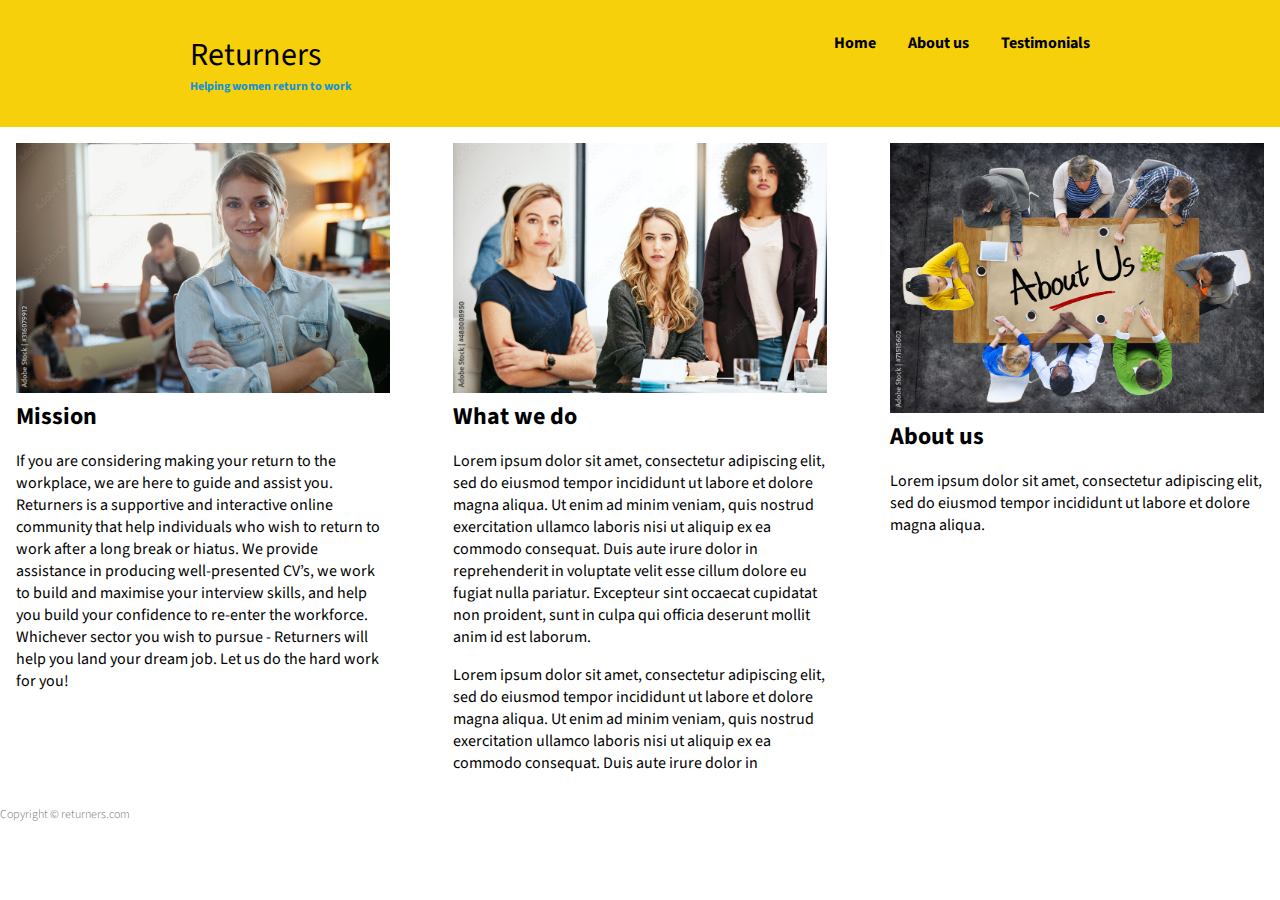
<file: index.html>
<!DOCTYPE html>
<html lang="en">
    <head>
        <head>
        <meta charset="UTF-8">
        <meta name="viewport" content="width=device-width, initial-scale=1.0">
        <title>Returners</title>
        <link rel="preconnect" href="https://fonts.gstatic.com">
        <link href="https://fonts.googleapis.com/css2?family=PT+Sans:ital,wght@0,400;0,700;1,400&family=Source+Sans+Pro:wght@900&display=swap" rel="stylesheet">
        <link href="index.css" rel="stylesheet">
    </head>

    <body> 
        <header>
            <div class="container container-nav">
                <div class="site-title">
                    <a href="index.html"><h1>Returners</h1></a>
                    <p class="subtitle">Helping women return to work</p>
                </div>
                <nav>
                    <ul>
                        <li><a href="index.html">Home</a></li>
                        <li><a href="aboutus.html">About us</a></li>
                        <li><a href="testimonials.html">Testimonials</a></li>
                    </ul>
                </nav>
            </div> <!-- / .container -->
        </header> 
        <div class="container-column">
                      
            <div class="columns">
                <div class="col col-1">
                    <img src="images/testimonials.jpeg" alt="testimonials">
                    <h2>Mission</h2>
                    <p>If you are considering making your return to the workplace, we are here to guide and assist you. Returners is a supportive and interactive online community that help individuals who wish to return to work after a long break or hiatus. We provide assistance in producing well-presented CV’s, we work to build and maximise your interview skills, and help you build your confidence to re-enter the workforce. Whichever sector you wish to pursue
                         - Returners will help you land your dream job. Let us do the hard work for you!
                    </p>
                </div>
                <div class="col col-2">
                    <img src="images/our work.jpeg" alt="our work">
                    <h2>What we do</h2>
                    <p>Lorem ipsum dolor sit amet, consectetur adipiscing elit, sed do eiusmod tempor incididunt ut labore et dolore magna aliqua. Ut enim ad minim veniam, quis nostrud exercitation ullamco laboris nisi ut aliquip ex ea commodo consequat. Duis aute irure dolor in reprehenderit in voluptate velit esse cillum dolore eu fugiat nulla pariatur. Excepteur sint occaecat cupidatat non proident, sunt in culpa qui officia deserunt mollit anim id est laborum.</p>
                    <p>Lorem ipsum dolor sit amet, consectetur adipiscing elit, sed do eiusmod tempor incididunt ut labore et dolore magna aliqua. Ut enim ad minim veniam, quis nostrud exercitation ullamco laboris nisi ut aliquip ex ea commodo consequat. Duis aute irure dolor in </p>
                    
                </div>
                <div class="col col-3">
                    <img src="images/about us.jpeg" alt="testimonials">
                    <h2>About us</h2>
                    <p>Lorem ipsum dolor sit amet, consectetur adipiscing elit, sed do eiusmod tempor incididunt ut labore et dolore magna aliqua.</p>
                </div>
            </div>
            
        </div>

        <footer>
            <p class="text-center">Copyright &copy; returners.com</p>
          </footer>

    </body>



    </html>
</file>
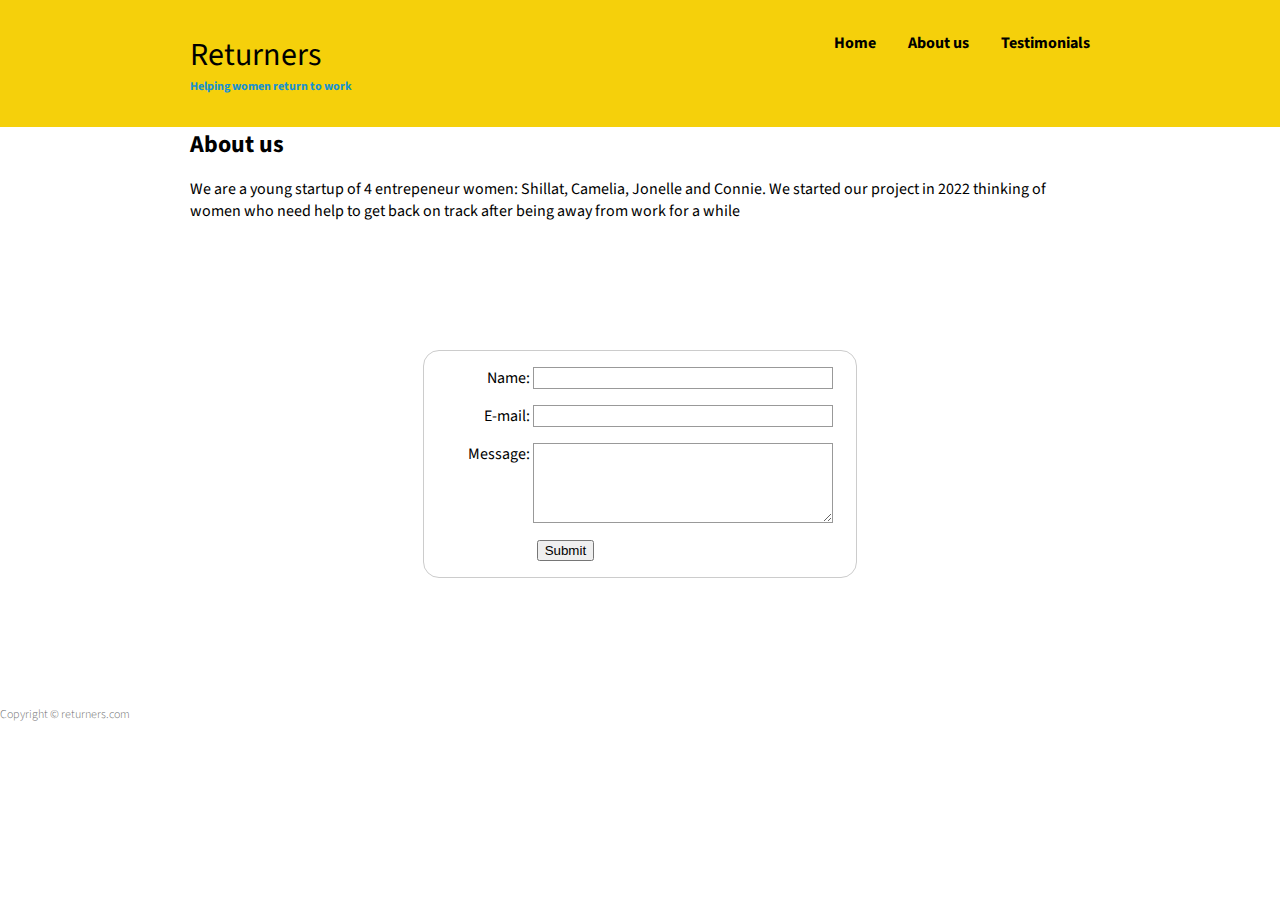
<file: aboutus.html>
<!DOCTYPE html>
<html lang="en">
    <head>
        <head>
        <meta charset="UTF-8">
        <meta name="viewport" content="width=device-width, initial-scale=1.0">
        <title>Returners</title>
        <link rel="preconnect" href="https://fonts.gstatic.com">
        <link href="https://fonts.googleapis.com/css2?family=PT+Sans:ital,wght@0,400;0,700;1,400&family=Source+Sans+Pro:wght@900&display=swap" rel="stylesheet">
        <link href="index.css" rel="stylesheet">
    </head>

    <body> 
        <header>
            <div class="container container-nav">
                <div class="site-title">
                    <a href="index.html"><h1>Returners</h1></a>
                    <p class="subtitle">Helping women return to work</p>
                </div>
                <nav>
                    <ul>
                        <li><a href="index.html">Home</a></li>
                        <li><a href="aboutus.html">About us</a></li>
                        <li><a href="testimonials.html">Testimonials</a></li>
                    </ul>
                </nav>
            </div> <!-- / .container -->
        </header>
     
    <div class="container">
        
        <h2>About us</h2>
        <p>We are a young startup of 4 entrepeneur women: Shillat, Camelia, Jonelle and Connie. 
        We started our project in 2022 thinking of women who need help to get back on track after being away from work for a while</p>
    </div>


        <!-- form -->
        <form action="/form-page" method="post" onsubmit="return confirmUpdate();" >
            <ul>
             <li>
               <label for="name">Name:</label>
               <input type="text" id="name" name="user_name">
             </li>
             <li>
               <label for="mail">E-mail:</label>
               <input type="email" id="mail" name="user_email">
             </li>
             <li>
               <label for="msg">Message:</label>
               <textarea id="msg" name="user_message"></textarea>
             </li>
             <li class="button">
                <button type="submit">Submit</button>
              </li>
            </ul>
           </form>


        <footer>
            <p class="text-center">Copyright &copy; returners.com</p>
          </footer>


    </body>

    <script src="index.js"></script>

    </html>
</file>
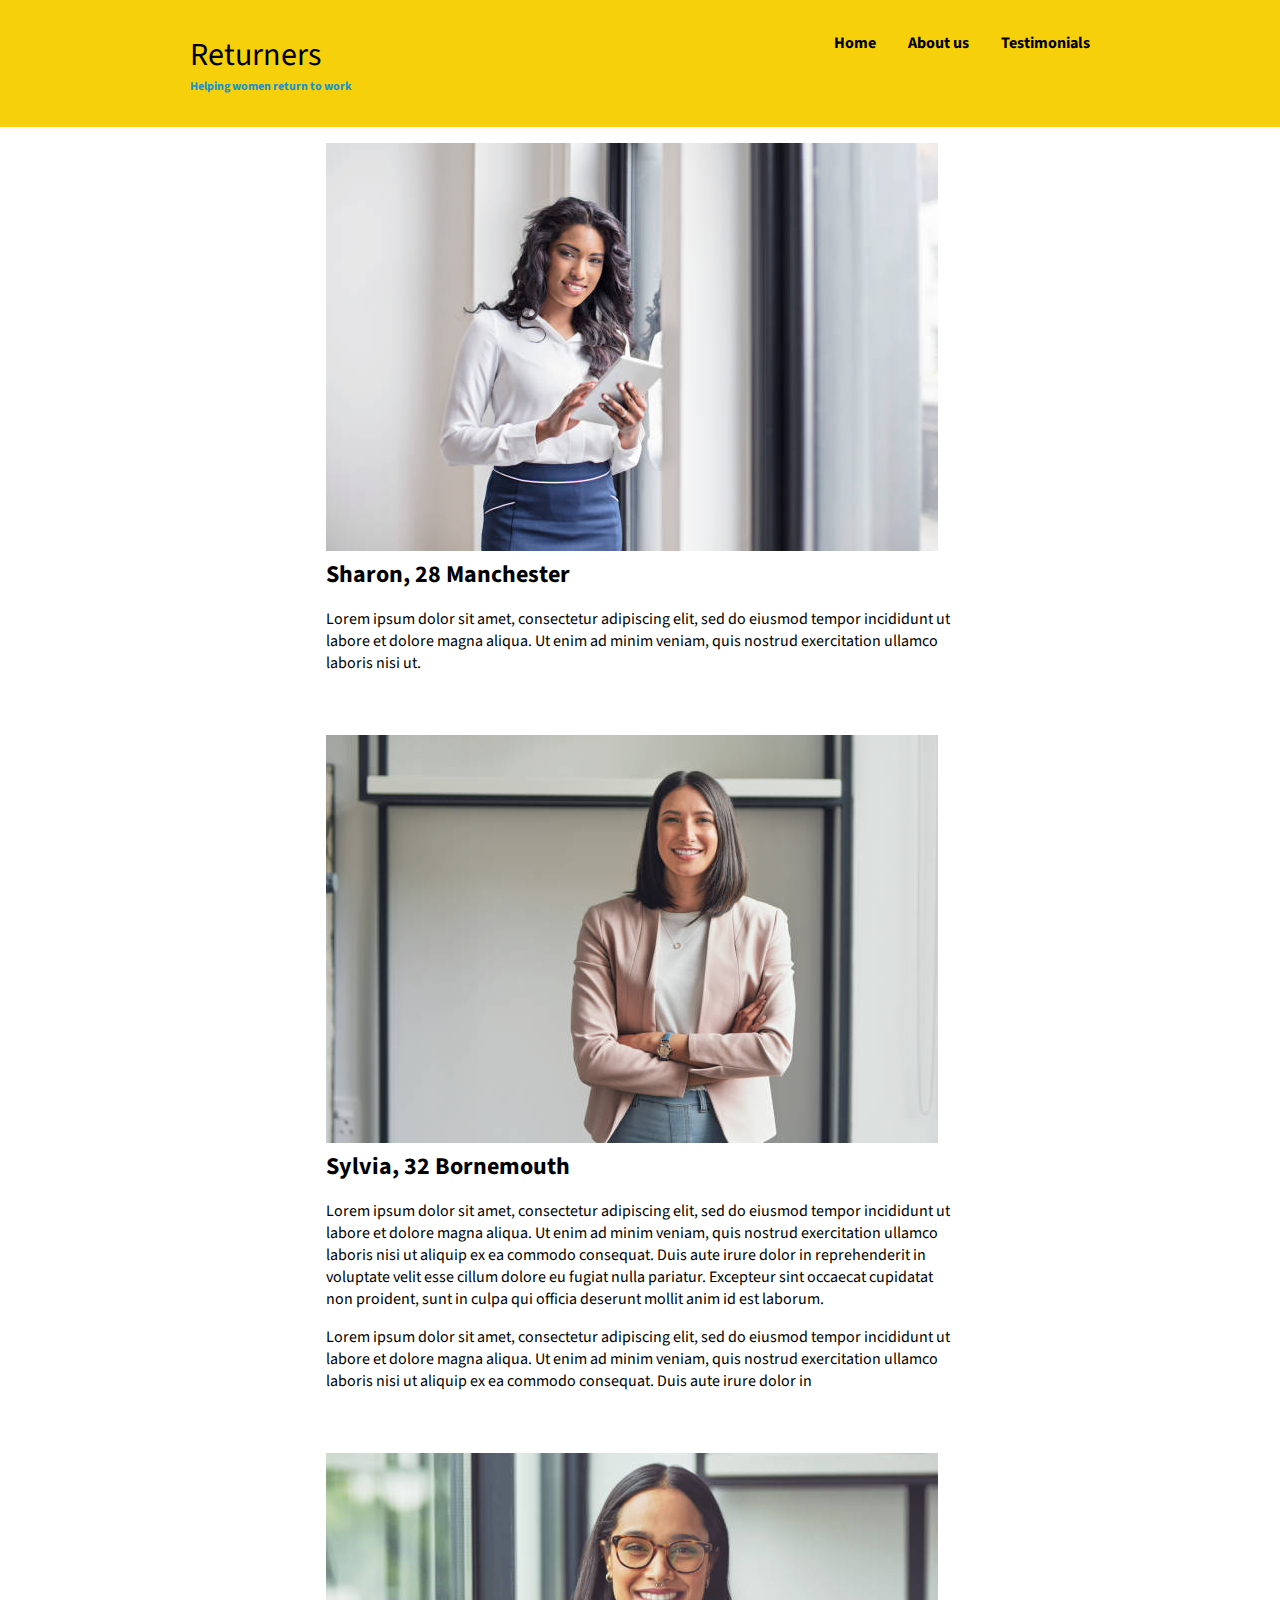
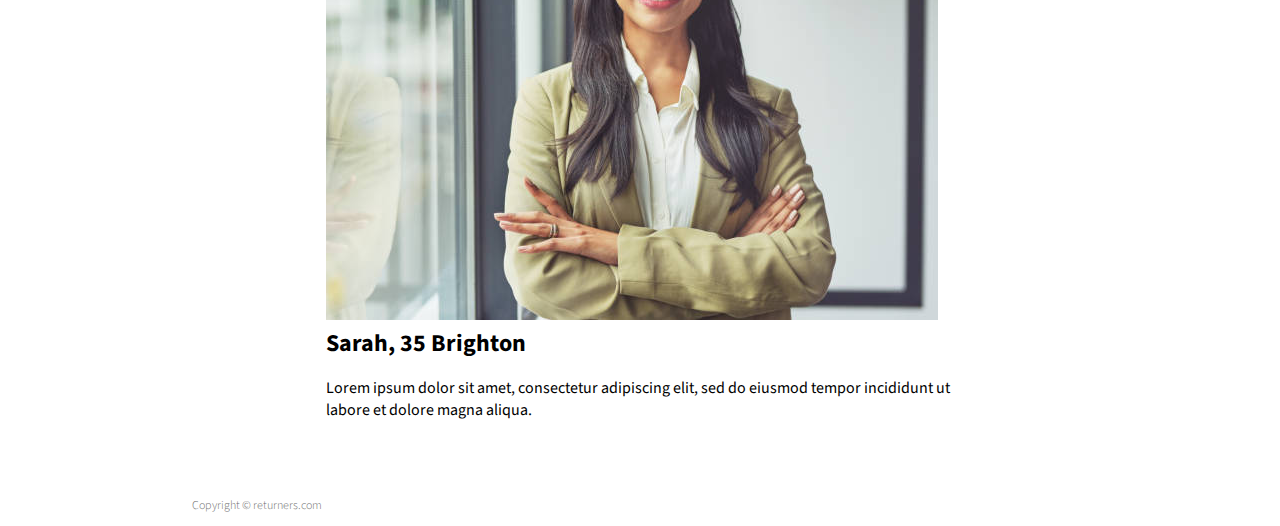
<file: testimonials.html>
<!DOCTYPE html>
<html lang="en">
    <head>
        <head>
        <meta charset="UTF-8">
        <meta name="viewport" content="width=device-width, initial-scale=1.0">
        <title>Returners</title>
        <link rel="preconnect" href="https://fonts.gstatic.com">
        <link href="https://fonts.googleapis.com/css2?family=PT+Sans:ital,wght@0,400;0,700;1,400&family=Source+Sans+Pro:wght@900&display=swap" rel="stylesheet">
        <link href="index.css" rel="stylesheet">
    </head>

    <body> 
        <header>
            <div class="container container-nav">
                <div class="site-title">
                    <a href="index.html"><h1>Returners</h1></a>
                    <p class="subtitle">Helping women return to work</p>
                </div>
                <nav>
                    <ul>
                        <li><a href="index.html">Home</a></li>
                        <li><a href="aboutus.html">About us</a></li>
                        <li><a href="testimonials.html">Testimonials</a></li>
                    </ul>
                </nav>
            </div> <!-- / .container -->
        </header>

        <div class="container-testimonials">
                      
            <div class="columns-testimonials">
                <div class="col col-a">
                    <img src="images/sharon.jpeg" alt="a woman at work">
                    <h2>Sharon, 28 Manchester</h2>
                    <p>Lorem ipsum dolor sit amet, consectetur adipiscing elit, sed do eiusmod tempor incididunt ut labore et dolore magna aliqua. Ut enim ad minim veniam, quis nostrud exercitation ullamco laboris nisi ut.</p>
                </div>
                <div class="col col-b">
                    <img src="images/sylvia.jpeg" alt="a woman standing">
                    <h2>Sylvia, 32 Bornemouth</h2>
                    <p>Lorem ipsum dolor sit amet, consectetur adipiscing elit, sed do eiusmod tempor incididunt ut labore et dolore magna aliqua. Ut enim ad minim veniam, quis nostrud exercitation ullamco laboris nisi ut aliquip ex ea commodo consequat. Duis aute irure dolor in reprehenderit in voluptate velit esse cillum dolore eu fugiat nulla pariatur. Excepteur sint occaecat cupidatat non proident, sunt in culpa qui officia deserunt mollit anim id est laborum.</p>
                    <p>Lorem ipsum dolor sit amet, consectetur adipiscing elit, sed do eiusmod tempor incididunt ut labore et dolore magna aliqua. Ut enim ad minim veniam, quis nostrud exercitation ullamco laboris nisi ut aliquip ex ea commodo consequat. Duis aute irure dolor in </p>
                
                </div>
                <div class="col col-c">
                    <img src="images/sarah.jpeg" alt="a woman named sarah smiling">
                    <h2>Sarah, 35 Brighton</h2>
                    <p>Lorem ipsum dolor sit amet, consectetur adipiscing elit, sed do eiusmod tempor incididunt ut labore et dolore magna aliqua.</p>
                </div>
            </div>

            <footer>
                <p class="text-center">Copyright &copy; returners.com</p>
              </footer>

     </body>   



    </html>
</file>
<file: index.css>
body {
    margin: 0;
    font-family: 'Source Sans Pro', sans-serif; }

a {
    text-decoration: none;
}    
/* =================
Typography
================= */

h1 {
    font-family: 'Source Sans Pro', sans-serif; 
    font-family: 'Source Sans Pro';
    font-weight: 400;
    color: #000000;
    font-size: 2rem;
    margin: 0;
}

h2 {
    font-family: 'Source Sans Pro', sans-serif; 
    font-family: 'Source Sans Pro';
    font-weight: 700;
    color: #000000;
    font-size: 1.5rem;
    margin: 0 auto;
}

.subtitle {
    font-weight: 700;
    color: #1792d2;
    font-size: .75rem;
    margin: 0;
}

footer { 

    color: #707070;
    font-weight: 300;
    font-size: .75rem;
}


/* =================
Layout
================= */

.container {
    width: 90%;
    max-width: 900px;
    margin: 0 auto;
}

.container-nav {
    display: flex;
    justify-content: space-between;
}

header {
    background: #F5D00B;
    padding: 2em 0;
}

@media (max-width: 675px) {
    .container-nav {
        flex-direction: column;
    }
    
    header {
        text-align: center;
    }
}

/* navigation */

nav ul {
    list-style: none;
    padding: 0;
    display: flex;
    justify-content: center;
}

nav li {
    margin-left: 2em;
}

nav a {
    text-decoration: none;
    color: #000000;
    font-weight: 700;
    padding: .25em 0;
}

nav a:hover,
nav a:focus {
    color: #1792d2;
}

.current-page {
    border-bottom: 1px solid #707070;
}

.current-page:hover {
    color: #707070;
}

@media (max-width: 675px) {
    nav ul {
        flex-direction: column;
    }
    
    nav li {
        margin: .5em 0;
    }


}
*/

 /*columns style for home page*/ 

        .container-column {
            width: 95%;
            max-width: 980px;
            margin: 0 auto;
        }
        
        .columns {
            display: flex;
            justify-content: space-between;
            align-items: flex-start;
            margin: 1em 1em;
            
        }
        
        img {
            max-width: 100%;
        }
        
        .col-1 {
            width: 30%;
        }
        
        .col-2 {
            width: 30%;
        }
        
        .col-3 {
            width: 30%;    
        }
        

/*columns style for testimonials page*/ 


.container-testimonials {
    width: 70%;
    max-width: 980px;
    margin: 0 auto;
}

.columns-testimonials {
    display: flex;
    justify-content: space-between;
    align-items: center;
    flex-direction: column;
    margin: 1em 0;
    
}

img {
    max-width: 100%;
}

.col-a {
    width: 70%;
    margin-bottom: 5%;
}

.col-b {
    width: 70%;
    margin-bottom: 5%;
}

.col-c {
    width: 70%;   
    margin-bottom: 5%; 
}

/*styling for the form on about us page*/

form {
   
    margin: 10% auto;
    width: 400px;
    padding: 1em;
    border: 1px solid #CCC;
    border-radius: 1em;
  }
  
  ul {
    list-style: none;
    padding: 0;
    margin: 0;
  }
  
  form li + li {
    margin-top: 1em;
  }
  
  label {
    display: inline-block;
    width: 90px;
    text-align: right;
  }
  
  input,
  textarea {
    font: 1em sans-serif;
    width: 300px;
    box-sizing: border-box;
    border: 1px solid #999;
  }
  
  input:focus,
  textarea:focus {
   
    border-color: #000;
  }
  
  textarea {
    
    vertical-align: top;
    height: 5em;
  }
  
  .button {
    padding-left: 90px; 
  }
  
  button {
    margin-left: .5em;
  }
</file>
